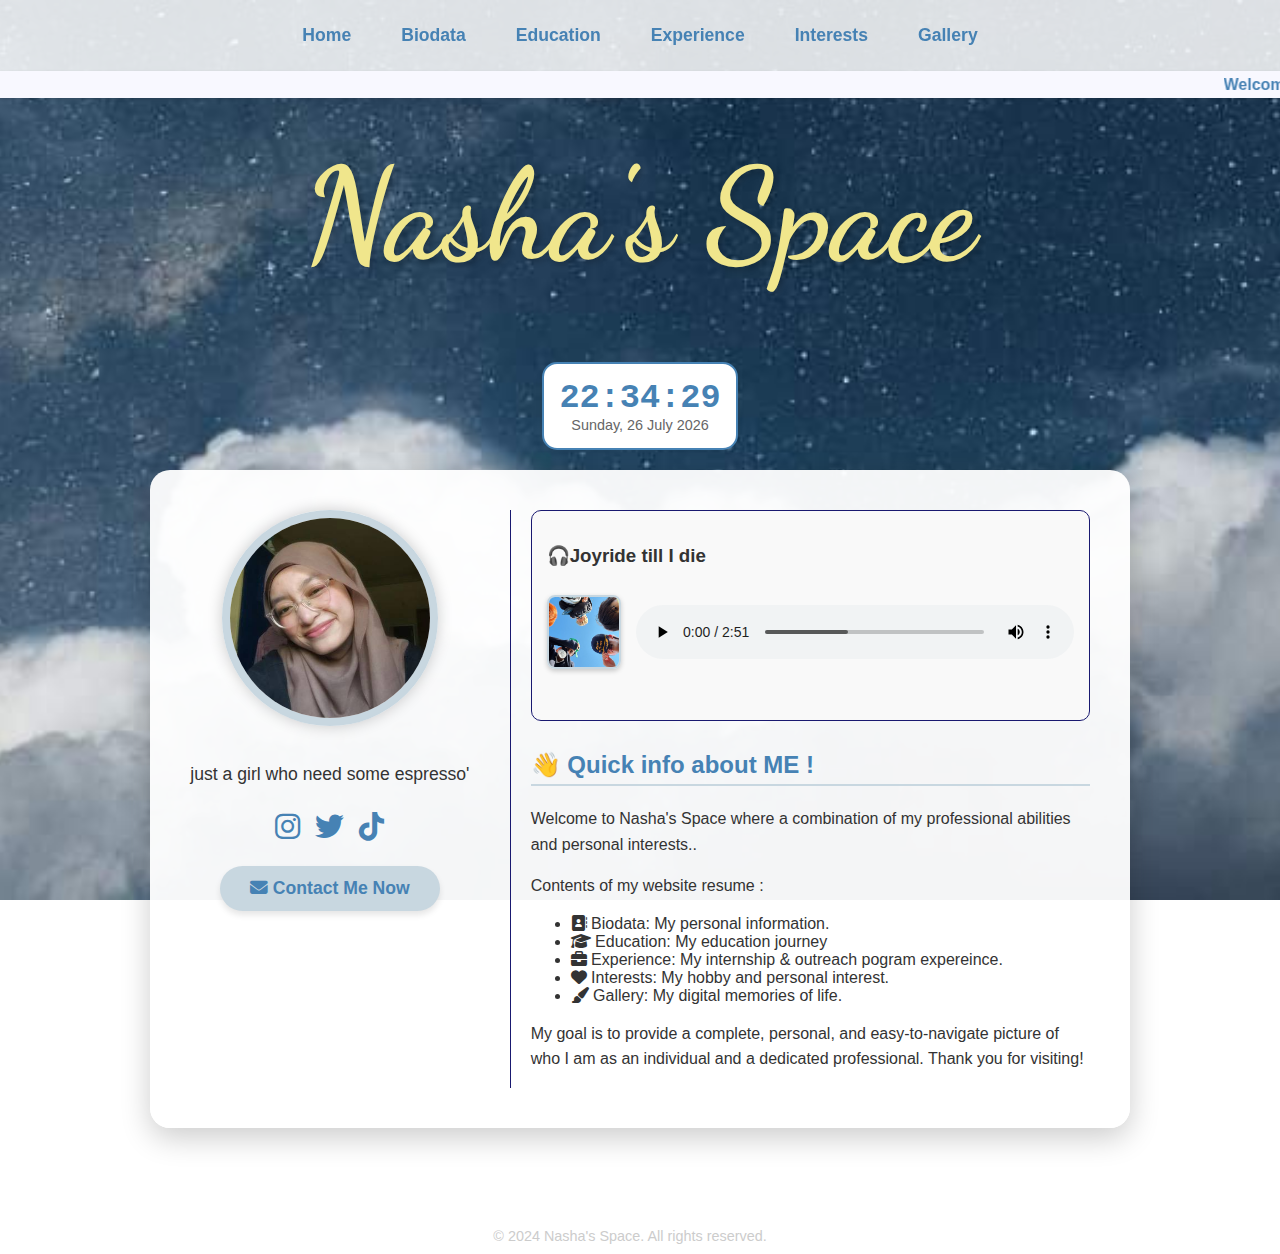
<file: index.html>
<html>
<head>
    <meta charset="UTF-8">
    <meta name="viewport" content="width=device-width, initial-scale=1.0">
    <title>Nasha's Space - Online Resume</title>
    
    <link rel="stylesheet" href="https://cdnjs.cloudflare.com/ajax/libs/font-awesome/6.5.1/css/all.min.css">
    <link href="https://fonts.googleapis.com/css2?family=Dancing+Script:wght@700&display=swap" rel="stylesheet">
    
    <link rel="stylesheet" href="style.css">
</head>
<body>

    <header>
        <nav>
            <a href="index.html">Home</a>
            <a href="biodata.html">Biodata</a>
            <a href="education.html">Education</a>
            <a href="experience.html">Experience</a>
            <a href="entertainment.html">Interests</a> 
            <a href="gallery.html">Gallery</a>
        </nav>
    </header>

    <div class="welcome-banner">
        <marquee behavior="scroll" direction="left" scrollamount="6">
            Welcome to Nasha's Space! 👋 Dive in and discover everything about me!✨
        </marquee>
    </div>

    <main class="main-content">
        <h1>Nasha's Space</h1>

        <div class="clock-container">
            <div id="digital-clock">00:00:00</div>
            <div id="date-display">Loading date...</div>
        </div>
        

        <section class="resume-container" id="home">
            
            <div class="left-panel">
                
                <img src="your_profile_picture.jpg" alt="Your Professional Picture" class="profile-pic">
                
                <p>just a girl who need some espresso'</p>
                
                <div class="social-links">
                    <a href="https://www.instagram.com/lavienasha?igsh=MWFjMTNnem8zZ2Mwag%3D%3D&utm_source=qr" target="_blank" title="Instagram"><i class="fab fa-instagram"></i></a>
                    <a href="https://x.com/lavienasha?s=21]" target="_blank" title="Twitter/X"><i class="fab fa-twitter"></i></a>
                    <a href="https://www.tiktok.com/@lavienasha?_r=1&_t=ZS-925w6jBvlIe" target="_blank" title="TikTok"><i class="fab fa-tiktok"></i></a>
                </div>

                <div class="contact-button">
                    <a href="mailto:nashasalih@gmail.com?subject=Inquiry%20from%20Nasha's%20Space" class="btn-primary">
                        <i class="fas fa-envelope"></i> Contact Me Now
                    </a>
                </div>
            </div>

            <div class="right-panel">
                
                <div class="song-player-container">
                    <h3>🎧Joyride till I die </h3>
                    
                    <div class="player-content">
                        <img src="your_album_cover.jpg" alt="Album Cover" class="album-art">
                        
                        <div class="audio-controls">
                            <audio controls loop>
                                <source src="your_focus_song.mp3" type="audio/mpeg">
                                Your browser does not support the audio element.
                            </audio>
                        </div>
                    </div>
                    
                    <p style="font-size: 0.8em; color: #666; text-align: center;">
                        </p>
                </div>

                <div class="quick-info">
                    <h2>👋 Quick info about ME ! </h2>
                    <p>Welcome to Nasha's Space where a combination of my professional abilities and personal interests..</p>
                    <p>Contents of my website resume : </p>
                    
                    <ul>
                        <li><i class="fas fa-address-book"></i> Biodata: My personal information. </li>
                        <li><i class="fas fa-graduation-cap"></i> Education: My education journey </li>
                        <li><i class="fas fa-briefcase"></i> Experience: My internship & outreach pogram expereince. </li>
                        <li><i class="fas fa-heart"></i> Interests: My hobby and personal interest. </li>
                        <li><i class="fas fa-paint-brush"></i> Gallery: My digital memories of life. </li>
                    </ul>
                    
                    <p>My goal is to provide a complete, personal, and easy-to-navigate picture of who I am as an individual and a dedicated professional. Thank you for visiting!</p>
                </div>
            </div>

        </section>
    </main>
    
    <div class="copyright">
        &copy; 2024 Nasha's Space. All rights reserved.
    </div>
  <script>
    function updateClock() {
        const now = new Date();
        

        let hours = now.getHours();
        let minutes = now.getMinutes();
        let seconds = now.getSeconds();
        
 
        hours = hours < 10 ? '0' + hours : hours;
        minutes = minutes < 10 ? '0' + minutes : minutes;
        seconds = seconds < 10 ? '0' + seconds : seconds;
        
        const timeString = `${hours}:${minutes}:${seconds}`;
        document.getElementById('digital-clock').textContent = timeString;
        

        const options = { weekday: 'long', year: 'numeric', month: 'long', day: 'numeric' };
        const dateString = now.toLocaleDateString('en-GB', options);
        document.getElementById('date-display').textContent = dateString;
    }

    setInterval(updateClock, 1000);
    
    updateClock();
</script>
    
</body>

</html>
</file>
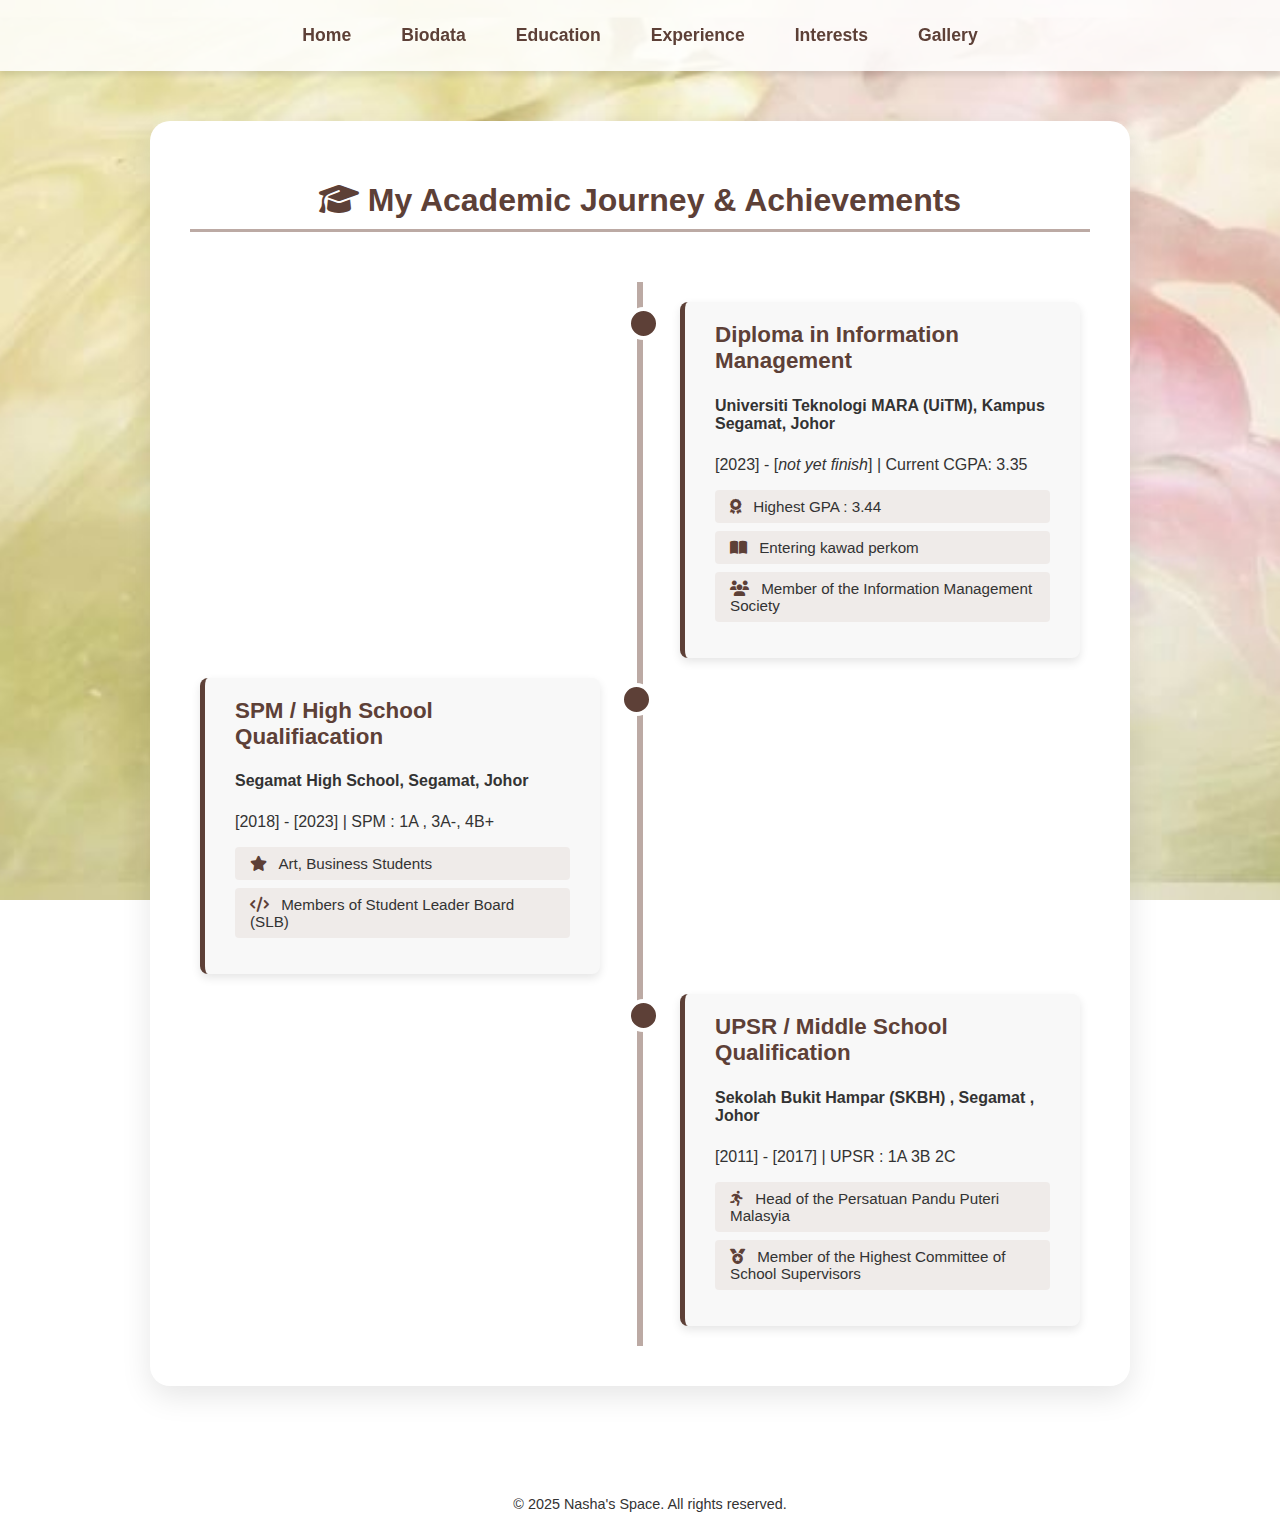
<file: education.html>
<html>
<head>
    <meta charset="UTF-8">
    <meta name="viewport" content="width=device-width, initial-scale=1.0">
    <title>Education - [Your Name]</title>
    <link rel="stylesheet" href="https://cdnjs.cloudflare.com/ajax/libs/font-awesome/6.5.1/css/all.min.css">
    
    <style>
     
        :root {
            --warm-brown: #5D4037; 
            --light-cream: #F5F5DC; 
            --off-white: #FFFFFF;
            --timeline-line: #BCAAA4;
            --text-color: #333333;
        }

        body {
            font-family: 'Arial', sans-serif;
            margin: 0;
            padding: 0;
            min-height: 100vh;
            display: flex;
            flex-direction: column;
            overflow-x: hidden;
            
            background-image: url('bg_education.jpg'); 
            background-size: cover;
            background-position: center;
            background-attachment: fixed;
            color: var(--text-color); 
        }
        header {
            background-color: rgba(255, 255, 255, 0.85); 
            box-shadow: 0 4px 6px rgba(0, 0, 0, 0.1);
            padding: 15px 0;
            position: sticky;
            top: 0;
            z-index: 1000;
        }

        nav {
            display: flex;
            justify-content: center;
            gap: 20px;
        }

        nav a {
            text-decoration: none;
            color: var(--warm-brown);
            font-weight: bold;
            font-size: 1.1em;
            padding: 10px 15px;
            border-radius: 20px;
            transition: background-color 0.3s, color 0.3s;
        }

        nav a:hover {
            background-color: #D7CCC8;
            color: var(--warm-brown);
        }
        
        .main-content {
            display: flex;
            justify-content: center;
            flex-grow: 1;
            padding: 50px 20px;
        }

        .education-container {
            background-color: var(--off-white);
            border-radius: 20px;
            box-shadow: 0 10px 30px rgba(0, 0, 0, 0.1);
            padding: 40px;
            max-width: 900px;
            width: 100%;
        }

        .education-container h1 {
            color: var(--warm-brown);
            text-align: center;
            margin-bottom: 50px;
            border-bottom: 3px solid var(--timeline-line);
            padding-bottom: 10px;
        }

        .timeline {
            position: relative;
            max-width: 800px;
            margin: 0 auto;
            padding: 10px 0;
        }

        /* The vertical line (spine) */
        .timeline::after {
            content: '';
            position: absolute;
            width: 6px;
            background-color: var(--timeline-line);
            top: 0;
            bottom: 0;
            left: 50%;
            margin-left: -3px;
        }

        .timeline-item {
            padding: 10px 40px;
            position: relative;
            background-color: inherit;
            width: 50%;
        }

        .timeline-item.left {
            left: -10%;
        }


        .timeline-item.right {
            left: 50%;
        }


        .timeline-item::after {
            content: ' ';
            position: absolute;
            width: 25px;
            height: 25px;
            right: -13px;
            background-color: var(--warm-brown);
            border: 4px solid var(--off-white);
            top: 15px;
            border-radius: 50%;
            z-index: 1;
        }


        .timeline-item.left::after {
            left: auto; 
            right: -13px; 
        }
        
 
        .timeline-item.right::after {
            left: -13px; 
        }
        
     
        .timeline-content {
            padding: 20px 30px;
            background-color: #F8F8F8; 
            position: relative;
            border-radius: 8px;
            box-shadow: 0 4px 10px rgba(0, 0, 0, 0.1);
            border-left: 5px solid var(--warm-brown);
        }

        .timeline-content h3 {
            margin-top: 0;
            color: var(--warm-brown);
            font-size: 1.4em;
        }
        
        .timeline-content p strong {
            display: block;
            margin-bottom: 5px;
            color: var(--text-color);
        }

        .achievements-list {
            list-style: none;
            padding-left: 0;
            margin-top: 15px;
        }

        .achievements-list li {
            background: #EFEBE9; 
            margin-bottom: 8px;
            padding: 8px 15px;
            border-radius: 4px;
            font-size: 0.95em;
        }
        
        .achievements-list i {
            color: var(--warm-brown);
            margin-right: 8px;
        }

        @media screen and (max-width: 600px) {
            .timeline::after {
                left: 31px; 
            }
            .timeline-item {
                width: 100%;
                padding-left: 70px;
                padding-right: 25px;
            }
            .timeline-item.right {
                left: 0%; 
            }
            .timeline-item.left::after, .timeline-item.right::after {
                left: 18px; 
                right: auto;
            }
        }
        
        .copyright {
            margin-top: 50px;
            padding: 10px;
            text-align: center;
            font-size: 0.9em;
            color: var(--text-color); 
            width: 100%;
        }

    </style>
</head>
<body>

    <header>
        <nav>
            <a href="index.html">Home</a>
            <a href="biodata.html">Biodata</a>
            <a href="education.html">Education</a>
            <a href="experience.html">Experience</a>
            <a href="entertainment.html">Interests</a> 
            <a href="gallery.html">Gallery</a>
        </nav>
    </header>

    <main class="main-content">
        <section class="education-container">
            
            <h1><i class="fas fa-graduation-cap"></i> My Academic Journey & Achievements</h1>
            
            <div class="timeline">
                
                <div class="timeline-item right">
                    <div class="timeline-content">
                        <h3>Diploma in Information Management</h3>
                        <p><strong>Universiti Teknologi MARA (UiTM), Kampus Segamat, Johor </strong><br>
                        [2023] - [<i>not yet finish</i>] | Current CGPA: 3.35</p>
                        
                        <ul class="achievements-list">
                            <li><i class="fas fa-award"></i> Highest GPA : 3.44 </li>
                            <li><i class="fas fa-book-open"></i> Entering kawad perkom  </li>
                            <li><i class="fas fa-users"></i> Member of the Information Management Society </li>
                        </ul>
                    </div>
                </div>

                <div class="timeline-item left">
                    <div class="timeline-content">
                        <h3>SPM / High School Qualifiacation</h3>
                        <p><strong>Segamat High School, Segamat, Johor </strong><br>
                        [2018] - [2023] | SPM : 1A , 3A-, 4B+ </p>
                        
                        <ul class="achievements-list">
                            <li><i class="fas fa-star"></i> Art, Business Students </li>
                            <li><i class="fas fa-code"></i> Members of Student Leader Board (SLB) </li>
                        </ul>
                    </div>
                </div>

                <div class="timeline-item right">
                    <div class="timeline-content">
                        <h3>UPSR / Middle School Qualification</h3>
                        <p><strong>Sekolah Bukit Hampar (SKBH) , Segamat , Johor</strong><br>
                        [2011] - [2017] | UPSR : 1A 3B 2C </p>
                        
                        <ul class="achievements-list">
                            <li><i class="fas fa-running"></i> Head of the Persatuan Pandu Puteri Malasyia </li>
                            <li><i class="fas fa-medal"></i> Member of the Highest Committee of School Supervisors </li>
                        </ul>
                    </div>
                </div>
                
                </div>

        </section>
    </main>
    
    <div class="copyright">
        &copy; 2025 Nasha's Space. All rights reserved.
    </div>
    
</body>

</html>
</file>
<file: style.css>
:root {
    --soft-blue: #C8D7E0; 
    --soft-pink: #F5F5F5; 
    --soft-grey: #191970;
    --dark-blue: #4682B4; 
    --yellow-heading: #F0E68C; 
    --text-color: #333333;
}

body {
    font-family: 'Arial', sans-serif;
    margin: 0;
    padding: 0;
    min-height: 100vh;
    display: flex;
    flex-direction: column;
    overflow-x: hidden;
    background-image: url('bg_home_charcoal.jpg'); 
    background-size: cover;
    background-position: center;
    background-attachment: fixed;
    color: #EAEAEA; 
}


header {
    background-color: rgba(255, 255, 255, 0.85);
    box-shadow: 0 4px 6px rgba(0, 0, 0, 0.1);
    padding: 15px 0; 
    position: sticky;
    top: 0;
    z-index: 1000;
}

nav {
    display: flex;
    justify-content: center;
    gap: 20px; 
}

nav a {
    text-decoration: none;
    color: var(--dark-blue);
    font-weight: bold;
    font-size: 1.1em;
    padding: 10px 15px;
    border-radius: 20px;
    transition: background-color 0.3s, color 0.3s;
}

nav a:hover {
    background-color: var(--soft-blue);
    color: var(--dark-blue);
}

.clock-container {
    background: white;
    padding: 15px;
    border-radius: 15px;
    border: 2px solid var(--dark-blue);
    text-align: center;
    margin: 20px auto;
    max-width: 250px;
    box-shadow: 0 4px 8px rgba(0,0,0,0.05);
}

#digital-clock {
    font-size: 2.1em;
    font-weight: bold;
    color: var(--dark-blue);
    font-family: 'Courier New', monospace;
}

#date-display {
    font-size: 0.9em;
    color: #666;
}

.welcome-banner {
    background-color: #F8F8FF; 
    color: var(--dark-blue); 
    padding: 4px 0;
    font-size: 1em; 
    font-weight: bold;
    box-shadow: 0 1px 3px rgba(0, 0, 0, 0.1);
    z-index: 1001; 
}


.main-content {
    display: flex;
    flex-direction: column;
    align-items: center;
    flex-grow: 1;
    padding: 40px 20px; 
}

.main-content h1 {
    font-family: 'Dancing Script', cursive;
    font-size: 8em; 
    color: var(--yellow-heading); 
    margin: 0 0 50px 0; 
    text-align: center;
    text-shadow: 3px 3px 6px rgba(0, 0, 0, 0.2);
}


.resume-container {
    display: flex;
    background-color: rgba(255, 255, 255, 0.95); 
    border-radius: 20px;
    box-shadow: 0 10px 30px rgba(0, 0, 0, 0.2);
    padding: 40px;
    max-width: 900px;
    width: 100%;
    gap: 40px;
    color: var(--text-color); 
}

.left-panel {
    flex: 1;
    display: flex;
    flex-direction: column;
    align-items: center;
    text-align: center;
    border-right: 1px solid var(--soft-grey); 
    padding-right: 40px;
    margin-right: -20px;
}

.left-panel p {
    font-size: 1.1em;
    font-weight: 500;
}

.right-panel {
    flex: 2;
}

.profile-pic {
    width: 200px; 
    height: 200px;
    border-radius: 50%;
    object-fit: cover;
    border: 8px solid var(--soft-blue); 
    box-shadow: 0 0 15px rgba(0, 0, 0, 0.2);
    margin-bottom: 20px;
}

.social-links {
    display: flex;
    gap: 15px;
    margin-top: 10px;
}

.social-links a {
    color: var(--dark-blue); 
    font-size: 1.8em;
    transition: color 0.3s, transform 0.3s;
}

.social-links a:hover {
    color: var(--soft-blue);
    transform: scale(1.1);
}

.contact-button {
    margin-top: 25px;
    text-align: center;
}

.contact-button .btn-primary {
    background-color: var(--soft-blue); 
    color: var(--dark-blue); 
    padding: 12px 30px;
    border: none;
    border-radius: 25px; 
    text-decoration: none;
    font-weight: bold;
    font-size: 1.1em;
    cursor: pointer;
    transition: background-color 0.3s, transform 0.2s;
    box-shadow: 0 4px 6px rgba(0, 0, 0, 0.1);
    display: inline-block;
}

.contact-button .btn-primary:hover {
    background-color: #B2C3CC; 
    transform: translateY(-2px);
    box-shadow: 0 6px 10px rgba(0, 0, 0, 0.15);
}


@keyframes subtleFlicker {
    0% { box-shadow: 0 0 10px rgba(92, 111, 120, 0.3); } 
    50% { box-shadow: 0 0 15px rgba(92, 111, 120, 0.5); } 
    100% { box-shadow: 0 0 10px rgba(92, 111, 120, 0.3); }
}

.song-player-container {
    margin-bottom: 30px;
    padding: 15px;
    border: 1px solid var(--soft-grey);
    border-radius: 10px;
    background-color: #f9f9f9;
    display: flex;
    flex-direction: column;
    gap: 10px; 
    animation: subtleFlicker 4s infinite alternate ease-in-out;
}

.player-content {
    display: flex;
    gap: 15px; 
    align-items: center; 
}

.album-art {
    width: 70px; 
    height: 70px;
    flex-shrink: 0; 
    border-radius: 8px;
    object-fit: cover;
    box-shadow: 0 2px 5px rgba(0, 0, 0, 0.2);
    border: 2px solid var(--soft-blue); 
}

.audio-controls {
    flex-grow: 1; 
}

.song-player-container audio {
    width: 100%; 
}


.quick-info h2 {
    color: var(--dark-blue);
    border-bottom: 2px solid var(--soft-blue);
    padding-bottom: 5px;
}

.quick-info p {
    line-height: 1.6;
}

.copyright {
    margin-top: 50px;
    padding: 10px;
    text-align: center;
    font-size: 0.9em;
    color: #CCCCCC; 
    width: 100%;
    align-self: flex-end; 
}


@media (max-width: 768px) {
    .main-content h1 {
        font-size: 4em;
        margin-bottom: 30px;
    }
    .resume-container {
        flex-direction: column;
        gap: 20px;
        padding: 30px;
    }
    nav {
        flex-wrap: wrap;
        gap: 10px;
    }
    .left-panel {
        border-right: none;
        border-bottom: 1px solid var(--soft-grey); 
        padding-right: 0;
        margin-right: 0;
        padding-bottom: 20px;
    }

}
</file>
